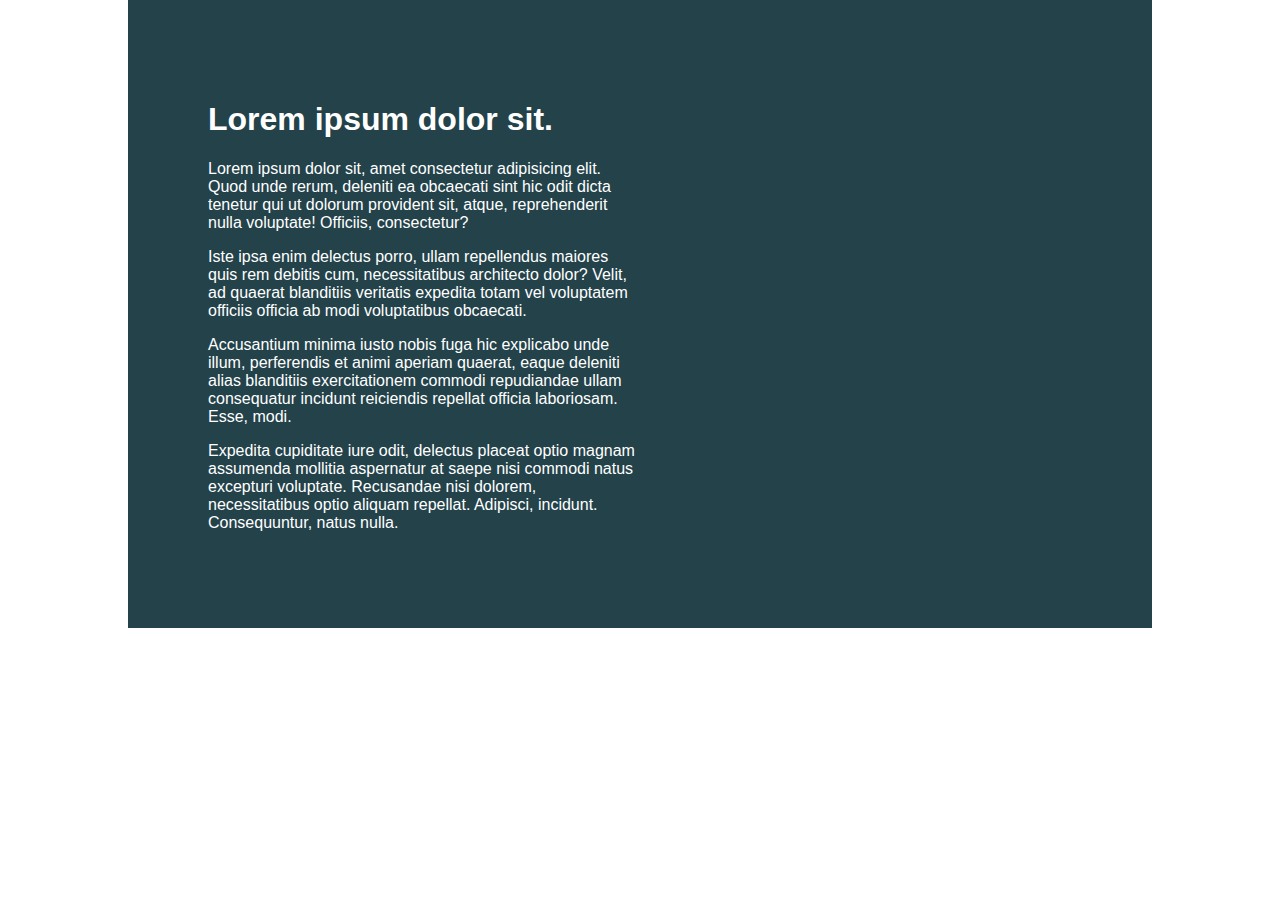
<file: conquering-responsive-layouts/challenge01/index.html>
<!DOCTYPE html>
<html lang="en">

<head>
    <meta charset="UTF-8">
    <meta name="viewport" content="width=device-width, initial-scale=1.0">
    <title>Day 01</title>

    <link rel="stylesheet" href="style.css">
</head>

<body>
    <div class="container">
        <div class="intro-content">
            <h1>Lorem ipsum dolor sit.</h1>
            <p>Lorem ipsum dolor sit, amet consectetur adipisicing elit. Quod unde rerum, deleniti ea obcaecati sint hic
                odit dicta tenetur qui ut dolorum provident sit, atque, reprehenderit nulla voluptate! Officiis,
                consectetur?</p>
            <p>Iste ipsa enim delectus porro, ullam repellendus maiores quis rem debitis cum, necessitatibus architecto
                dolor? Velit, ad quaerat blanditiis veritatis expedita totam vel voluptatem officiis officia ab modi
                voluptatibus obcaecati.</p>
            <p>Accusantium minima iusto nobis fuga hic explicabo unde illum, perferendis et animi aperiam quaerat, eaque
                deleniti alias blanditiis exercitationem commodi repudiandae ullam consequatur incidunt reiciendis
                repellat officia laboriosam. Esse, modi.</p>
            <p>Expedita cupiditate iure odit, delectus placeat optio magnam assumenda mollitia aspernatur at saepe nisi
                commodi natus excepturi voluptate. Recusandae nisi dolorem, necessitatibus optio aliquam repellat.
                Adipisci, incidunt. Consequuntur, natus nulla.</p>
        </div>
    </div>
</body>

</html>
</file>
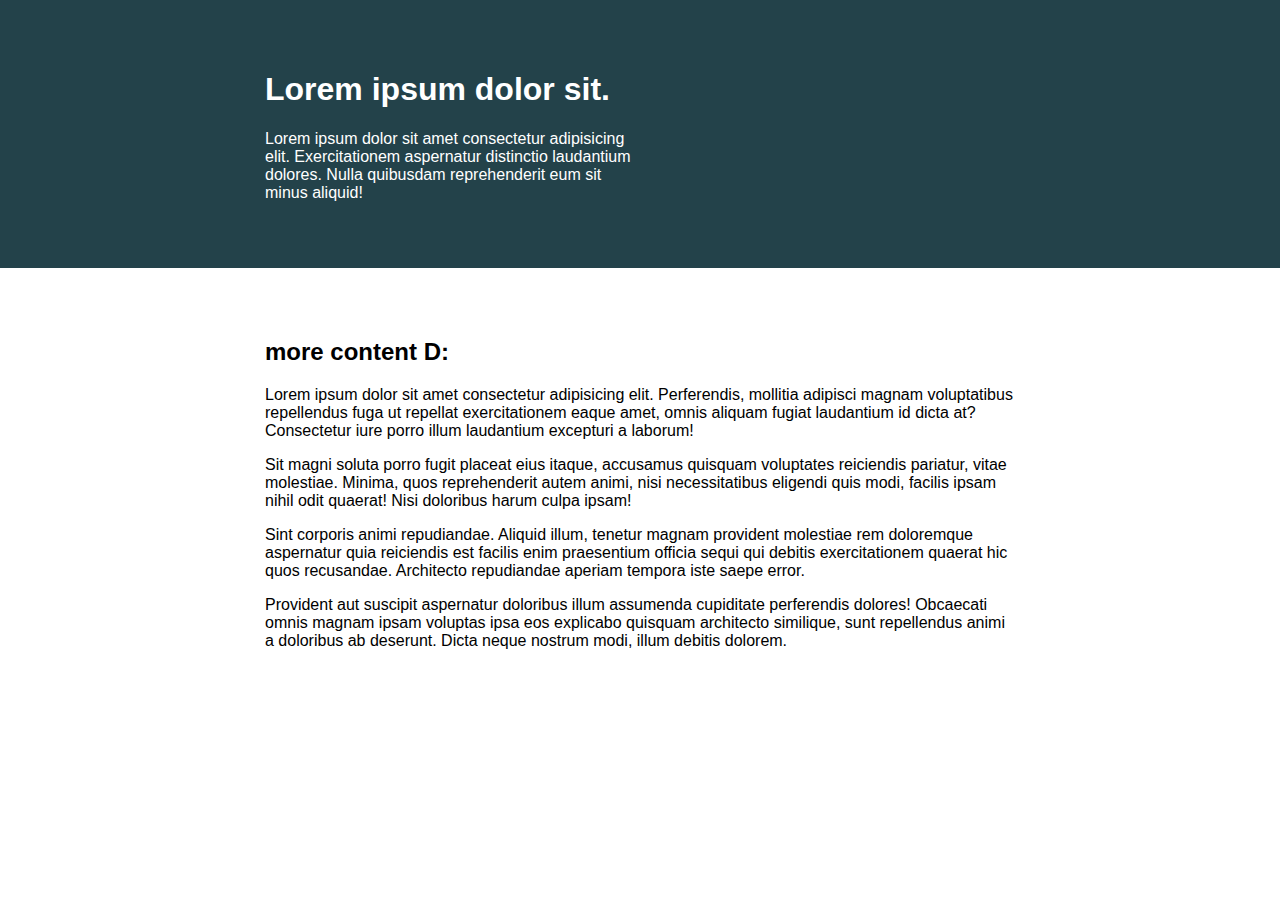
<file: conquering-responsive-layouts/challenge02/index.html>
<!DOCTYPE html>
<html lang="en">
<head>
    <meta charset="UTF-8">
    <meta name="viewport" content="width=device-width, initial-scale=1.0">
    <title>Day 01</title>

    <link rel="stylesheet" href="style.css">
</head>
<body>

    <div class="intro">
        <div class="container">
            <div class="intro-content">
                <h1>Lorem ipsum dolor sit.</h1>
                <p>Lorem ipsum dolor sit amet consectetur adipisicing elit. Exercitationem aspernatur distinctio laudantium dolores. Nulla quibusdam reprehenderit eum sit minus aliquid!</p>
            </div>
        </div>
    </div>


    <div class="container">
        <h2>more content D:</h2>
        <p>Lorem ipsum dolor sit amet consectetur adipisicing elit. Perferendis, mollitia adipisci magnam voluptatibus repellendus fuga ut repellat exercitationem eaque amet, omnis aliquam fugiat laudantium id dicta at? Consectetur iure porro illum laudantium excepturi a laborum!</p>
        <p>Sit magni soluta porro fugit placeat eius itaque, accusamus quisquam voluptates reiciendis pariatur, vitae molestiae. Minima, quos reprehenderit autem animi, nisi necessitatibus eligendi quis modi, facilis ipsam nihil odit quaerat! Nisi doloribus harum culpa ipsam!</p>
        <p>Sint corporis animi repudiandae. Aliquid illum, tenetur magnam provident molestiae rem doloremque aspernatur quia reiciendis est facilis enim praesentium officia sequi qui debitis exercitationem quaerat hic quos recusandae. Architecto repudiandae aperiam tempora iste saepe error.</p>
        <p>Provident aut suscipit aspernatur doloribus illum assumenda cupiditate perferendis dolores! Obcaecati omnis magnam ipsam voluptas ipsa eos explicabo quisquam architecto similique, sunt repellendus animi a doloribus ab deserunt. Dicta neque nostrum modi, illum debitis dolorem.</p>
    </div>


</body>
</html>
</file>
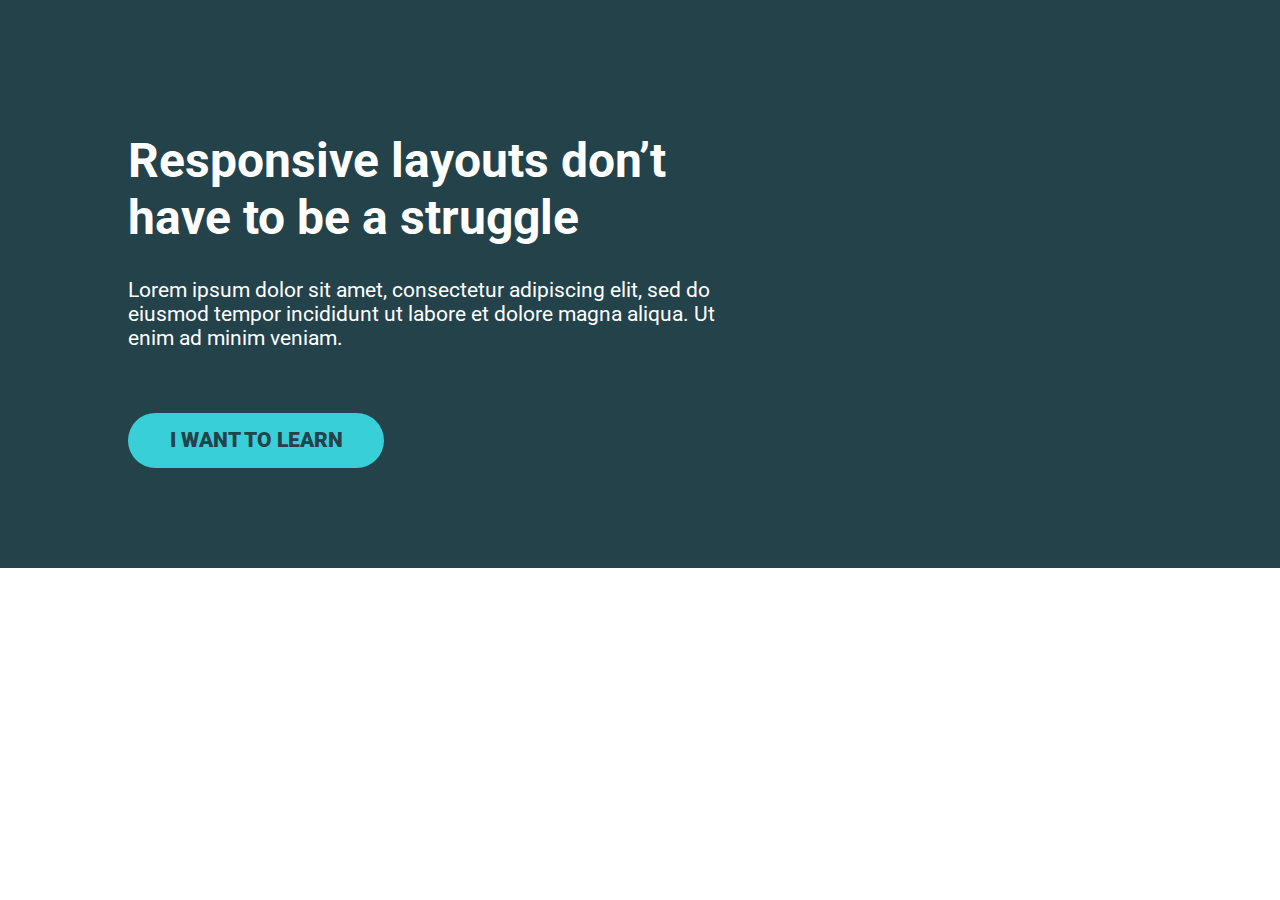
<file: conquering-responsive-layouts/challenge03/cheatsheet/index.html>
<!DOCTYPE html>
<html lang="en">
<head>
    <meta charset="UTF-8">
    <meta name="viewport" content="width=device-width, initial-scale=1.0">
    <title>Document</title>
    <link href="https://fonts.googleapis.com/css2?family=Roboto:wght@400;900&display=swap" rel="stylesheet"> 
    <link rel="stylesheet" href="style.css">
</head>
<body>
    <div class="hero">
        <div class="container">
            <div class="hero__text">
                <h1>Responsive layouts don’t have to be a struggle</h1>
                <p>Lorem ipsum dolor sit amet, consectetur adipiscing elit, sed do eiusmod tempor incididunt ut labore et dolore magna aliqua. Ut enim ad minim veniam.</p>
                <a href="#" class="btn">I want to learn</a>
            </div>
        </div>
    </div>
</body>
</html>
</file>
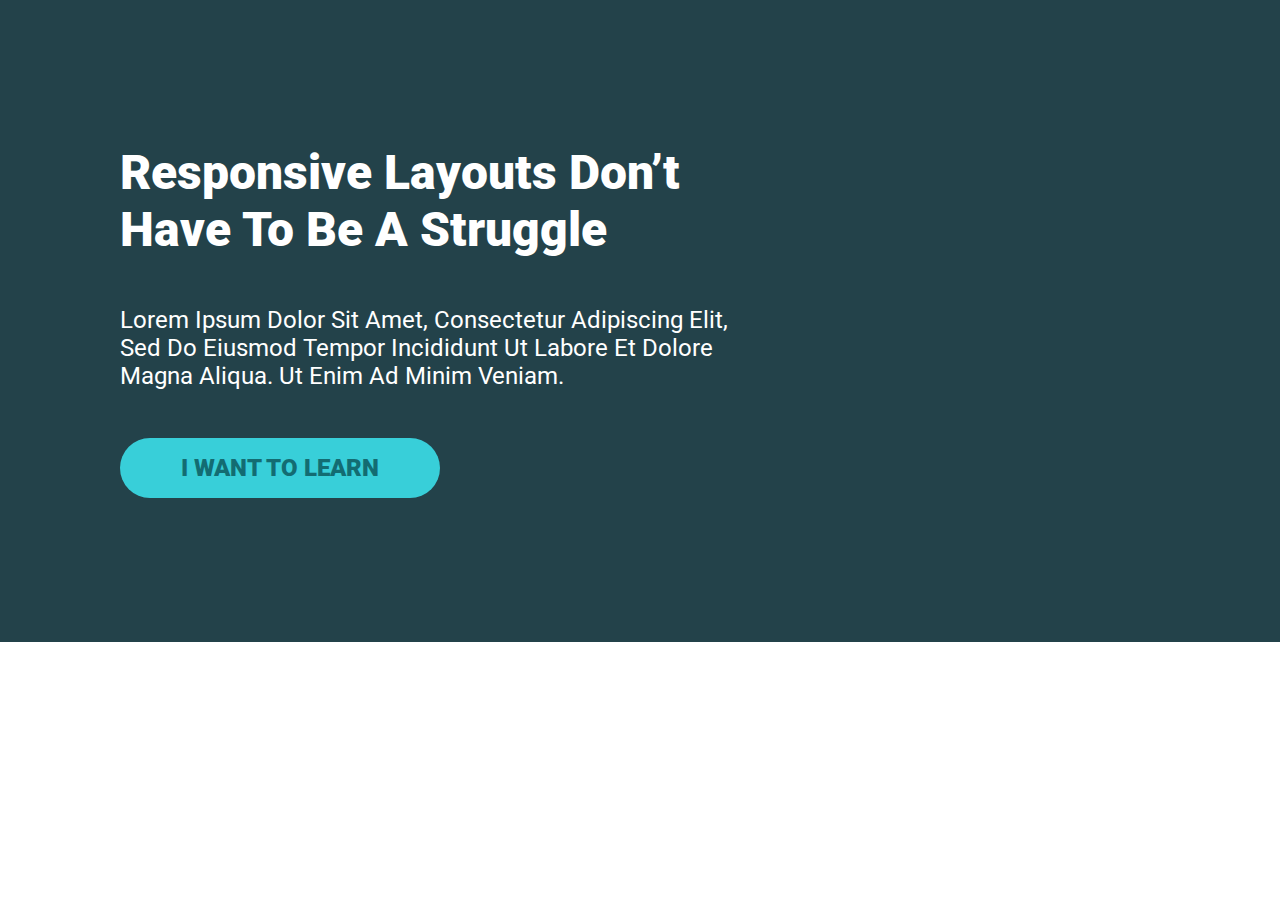
<file: conquering-responsive-layouts/challenge03/mine/index.html>
<!DOCTYPE html>
<html lang="en">
  <head>
    <meta charset="UTF-8" />
    <meta http-equiv="X-UA-Compatible" content="IE=edge" />
    <meta name="viewport" content="width=device-width, initial-scale=1.0" />
    <title>Challenge 3</title>

    <link rel="stylesheet" href="style.css" />
  </head>

  <body>
    <div class="container">
      <div class="inner-container">
        <div class="title">Responsive layouts don’t have to be a struggle</div>
        <div class="text">
          Lorem ipsum dolor sit amet, consectetur adipiscing elit, sed do
          eiusmod tempor incididunt ut labore et dolore magna aliqua. Ut enim ad
          minim veniam.
        </div>
        <div class="btn-container">
          <div class="btn-content">i want to learn</div>
        </div>
      </div>
    </div>
  </body>
</html>
</file>
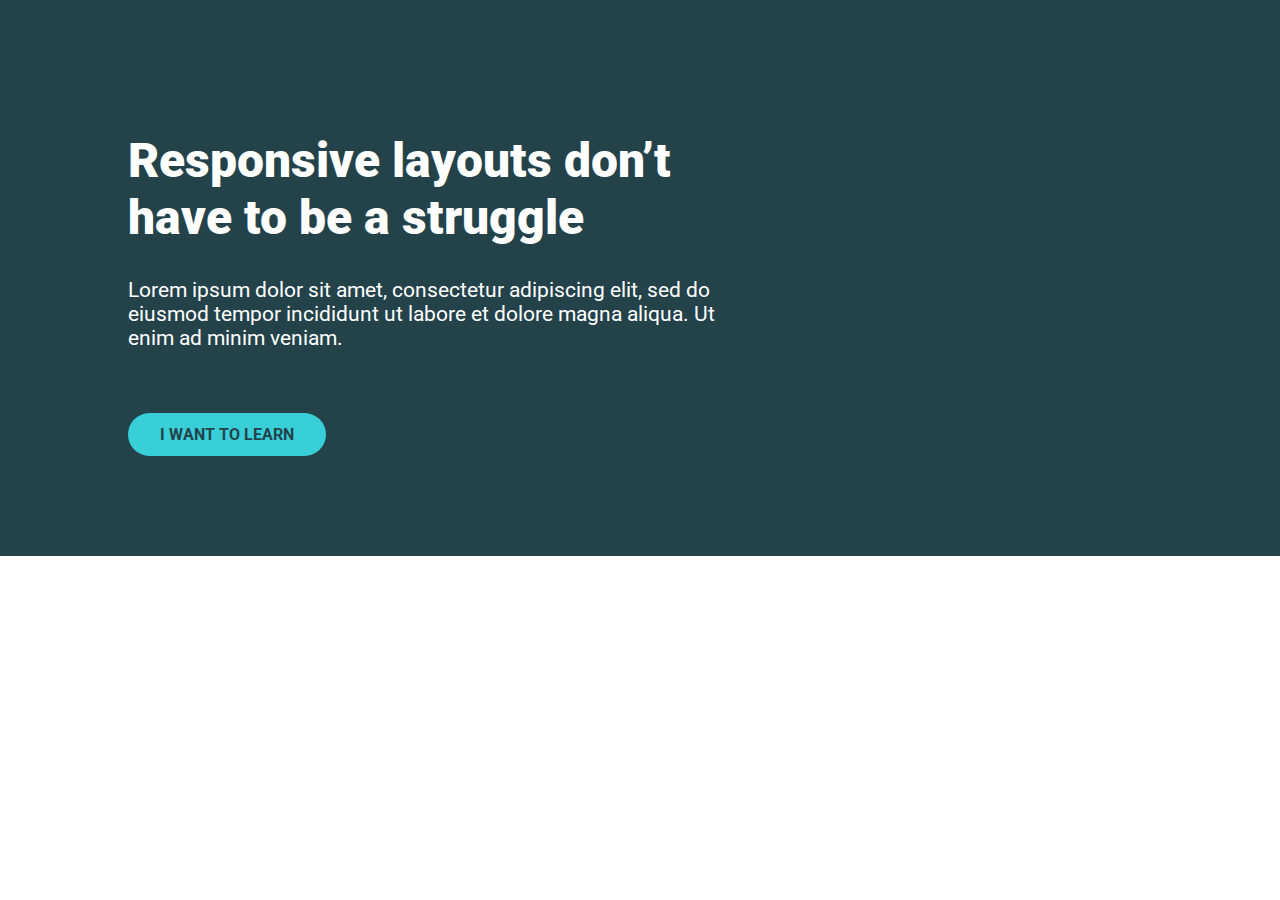
<file: conquering-responsive-layouts/challenge03/solved/index.html>
<!DOCTYPE html>
<html lang="en">
  <head>
    <meta charset="UTF-8" />
    <meta http-equiv="X-UA-Compatible" content="IE=edge" />
    <meta name="viewport" content="width=device-width, initial-scale=1.0" />
    <link rel="stylesheet" href="style.css" />
    <title>Document</title>
  </head>
  <body>
    <div class="hero">
      <div class="container">
        <div class="hero__text">
          <h1>Responsive layouts don’t have to be a struggle</h1>
          <p>
            Lorem ipsum dolor sit amet, consectetur adipiscing elit, sed do
            eiusmod tempor incididunt ut labore et dolore magna aliqua. Ut enim
            ad minim veniam.
          </p>
          <a href="#" class="btn">I want to learn </a>
        </div>
      </div>
    </div>
  </body>
</html>
</file>
<file: conquering-responsive-layouts/challenge01/style.css>
/* INSTRUCTIONS
 *
 * 1) Limit the total width of
 *    the .intro-conent to about half
 *    of it's parent
 *
 * 2) Stop the text from overflowing
 *    out the bottom at small screen
 *    widths
 *
 * You may modify the HTML if needed
 *
 */

* {
  box-sizing: border-box;
}

body {
  margin: 0;
  font-family: sans-serif;
}

.container {
  background: #23424a;
  color: white;

  width: 80%;
  margin: 0 auto;

  padding: 5em;
}

.intro-content {
  width: 50%;
}
</file>
<file: conquering-responsive-layouts/challenge02/style.css>
/* INSTRUCTIONS
 *
 * 1) Keep the text inside .intro-content
 *    in the same place, but have the background
 *    extend from one side of the viewport
 *    to the other, no matter how wide or narrow
 *    the browser is.
 *
 * 2) Limit the maximum width of the text in the
 *    bottom area.
 *
 * You may modify the HTML if needed
 * (you probably should for this challenge)
 *
 */

* {
  box-sizing: border-box;
}

body {
  margin: 0;
  font-family: sans-serif;
}

.container {
  width: 80%;
  max-width: 750px;
  margin: 0 auto;
  padding: 50px 0;
}

.intro-content {
  width: 50%;
}

.intro {
  background: #23424a;
  color: white;
}
</file>
<file: conquering-responsive-layouts/challenge03/cheatsheet/style.css>
*, *::before, *::after {
    box-sizing: border-box;
}

body {
    margin: 0;
    font-family: 'Roboto', sans-serif;
    font-size: 1.3rem;
}

h1 {
    font-size: 3rem;
}

.container {
    width: 80%;
    max-width: 1100px;
    margin: 0 auto;
}

.hero {
    padding: 100px 0;
    background-color: #23424A;
    color: #FFF;
}

.hero__text {
    width: 60%;
}

.hero p {
    margin-bottom: 3em;
}

.btn {
    display: inline-block;
    text-decoration: none;
    text-transform: uppercase;
    color: #23424A;
    font-weight: 900;
    background-color: #38CFD9;
    padding: .75em 2em;
    border-radius: 100px;
}

.btn:hover,
.btn:focus {
    opacity: .75; 
}
</file>
<file: conquering-responsive-layouts/challenge03/mine/style.css>
@import url("https://fonts.googleapis.com/css2?family=Roboto:wght@400;700;900&display=swap");

:root {
  --bg: #23424A;
  --btn-bg: #38CFD9;
  --btn-text: #136C72;
}

* {
  box-sizing: border-box;
}

body {
  margin: 0;
  font-family: "Roboto", sans-serif;
}

.container {
  background-color: var(--bg);
  color: white;

  font-style: normal;
  font-weight: 900;
  font-size: 3rem;
  text-transform: capitalize;

  padding: 9rem 7.5rem;
}

.text {
  padding: 3rem 0;

  font-size: 1.5rem;
  font-style: normal;
  font-weight: 400;
}

.btn-container {
  width: 50%;
  min-width: 20rem;
}

.btn-content {
  text-transform: uppercase;
  background-color: var(--btn-bg);
  color: var(--btn-text);
  border-radius: 31.5px;
  padding: 1rem 3rem;
  margin: 0 auto;
  font-size: 1.5rem;
  text-align: center;
}

.inner-container {
  width: 80%;
  max-width: 40rem;
}
</file>
<file: conquering-responsive-layouts/challenge03/solved/style.css>
@import url("https://fonts.googleapis.com/css2?family=Roboto:wght@400;700;900&display=swap");

:root {
  --bg: #23424a;
  --btn-bg: #38cfd9;
}

*,
*::before,
*::after {
  box-sizing: border-box;
}

body {
  margin: 0;
  font-size: 1.3125rem;
  font-family: "Roboto", sans-serif;
}

.hero {
  background-color: var(--bg);
  color: white;
  padding: 100px 0;
}

.container {
  margin: 0 auto;
  width: 80%;
  max-width: 1100px;
}

.hero__text {
  width: 60%;
}

.hero__text h1 {
  font-size: 3rem;
  font-weight: 900;
}

.hero__text p {
  margin-bottom: 3em;
}

.btn {
  display: inline-block;
  color: var(--bg);
  background-color: var(--btn-bg);
  text-decoration: none;
  text-transform: uppercase;
  font-size: 1rem;
  padding: 0.75em 2em;
  border-radius: 100px;
  font-weight: 700;
}

.btn:hover,
.btn:focus {
  opacity: 0.75;
}
</file>
